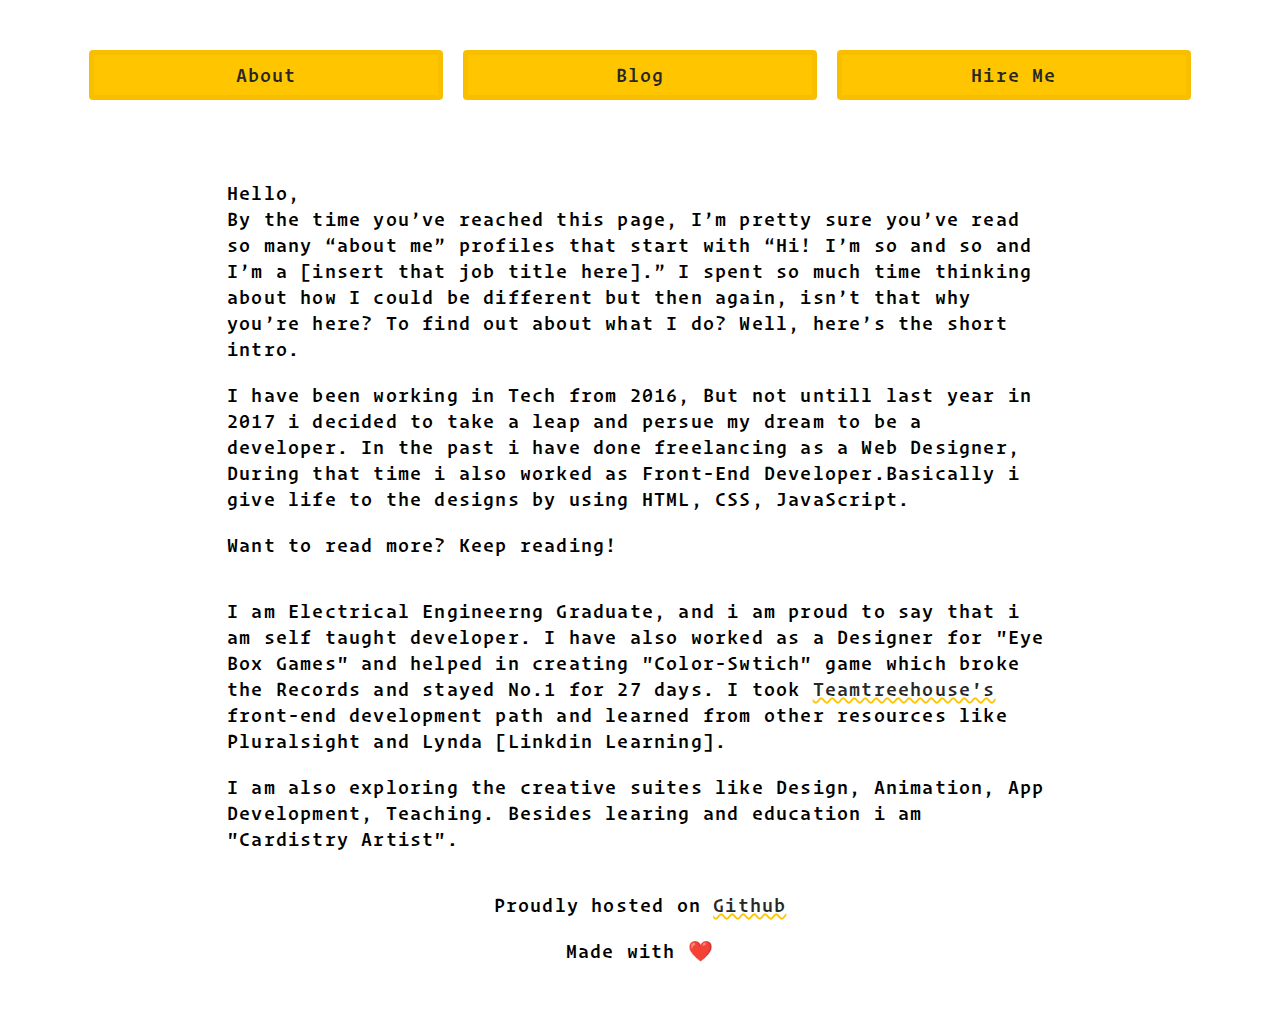
<file: index.html>
<!DOCTYPE html>
<html lang="en">
<head>
    <meta charset="UTF-8">
    <meta name="viewport" content="width=device-width, initial-scale=1.0">
    <meta http-equiv="X-UA-Compatible" content="ie=edge">
    <title>Dinesh Patil</title>
    <link rel="stylesheet" href="style.css">
</head>
<body>
    <div class="nav-container">
        <div class="item2 item"><a href="/index.html">About</a></div>
        <div class="item3 item"><a href="/blog/2018/20Nov.html">Blog</a></div>
        <div class="item4 item"><a href="mailto:danpatil29@gmail.com?subject=About Hiring">Hire Me</a></div>
    </div>

    <main role="main">
        <div class="para-1">
            <p> Hello, <br>By the time you’ve reached this page, I’m pretty sure you’ve read so many “about me” profiles that start with “Hi! I’m so and so and I’m a [insert that job title here].”
                 I spent so much time thinking about how I could be different but then again, isn’t that why you’re here? To find out about what I do? Well, here’s the short intro.</p>  
            <p>I have been working in Tech from 2016, But not untill last year in 2017 i decided to take 
                a leap and persue my dream to be a developer. In the past i have done freelancing as a Web Designer,
                During that time i also worked as Front-End Developer.Basically i give life to the designs by using <span class="html">HTML</span>, <span class="css">CSS</span>, <span class="js">JavaScript</span>.
            </p>
            <p>Want to read more? Keep reading!</p>
        </div>

        <div class="para-2">
            <p>I am Electrical Engineerng Graduate, and i am proud to say that i am self taught developer. 
                I have also worked as a Designer for "Eye Box Games" and helped in creating "Color-Swtich" game which broke the Records and stayed No.1 for 27 days.
                I took <a href="https://teamtreehouse.com/danpatil29" class="treehouse" target="_blank">Teamtreehouse's</a> front-end development path and 
                learned from other resources like <span class="sight">Pluralsight</span> and <span class="lynda">Lynda [Linkdin Learning]</span>.</p>
                <p>I am also exploring the creative suites like Design, Animation, App Development, Teaching. Besides learing and education i am "Cardistry Artist".</p>
        </div>
    </main>

    <footer>
        <p>Proudly hosted on <a href="https://github.com/danpatil" target="_blank">Github</a></p>
        <p>Made with ❤️</p>
    </footer>
</body>
</html>
</file>
<file: style.css>
:root {
    --yellow: #ffc600;
    --black: #272727;
}

html {
    box-sizing: border-box;
}

*,
*::before, 
*::after {
    box-sizing: inherit;
}

@font-face {
    font-family: "Operator Mono";
    src: url(/fonts/OM-m.otf);
}

h1,
h2,
h3,
h4,
h5,
h6 {
    font-size: 20px;
}

img {
    max-width: 100%;
}

body {
    font-family: "Operator Mono";
    margin: 50px;
    letter-spacing: 1.2px;
    line-height: 1.3;
}

a {
    text-decoration: underline wavy var(--yellow);
    color: var(--black);
}

.item {
    background: var(--yellow);
    border: 5px solid rgba(0, 0, 0, 0.03);
    font-size: 20px;
    border-radius: 4px;
    display: grid;
    justify-content: center;
    align-content: center;
    height: 40px;
    padding: 20px 0;
}

.nav-container {
    display: grid;
    grid-gap: 20px;
    grid-template-columns: repeat(3, 30%);
    justify-content: center;
}

.item:hover {
    background: rgba(255, 198, 0, 0.5);
    border: 5px solid rgba(0, 0, 0, 0.03);
}

main {
    width: 70%;
    margin: 0 auto;
    margin-top: 60px;
    font-size: 20px;
    font-weight: normal;
    display: flex;
    flex-direction: column;
    flex-grow: 1;
}

.para-2 {
    align-content: center;
}

footer p {
    text-align: center;
    font-size: 20px;
}
</file>
